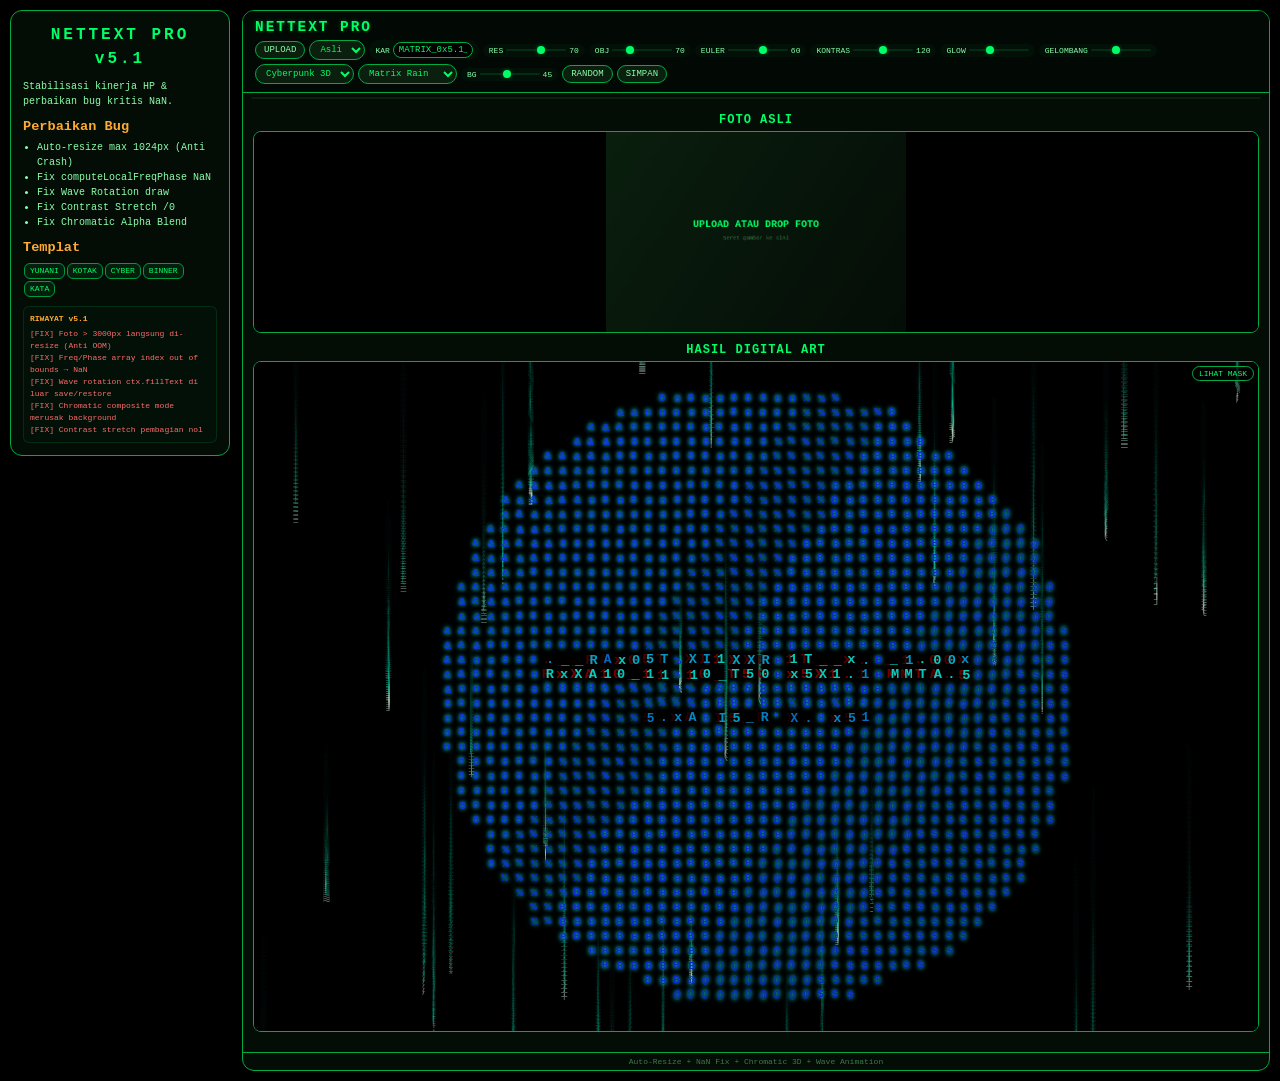
<file: index.html>
<!DOCTYPE html>
<html lang="id">
<head>
<meta charset="UTF-8">
<meta name="viewport" content="width=device-width, initial-scale=1.0, user-scalable=no">
<title>NETTEXT PRO - Digital Art Engine v5.1 (Stable)</title>
<style>
:root{--accent:#00ff66;--accent-dim:#00993d;--accent-bg:#040c06;--accent-panel:#0a1f0e;--accent-glow:rgba(0,255,102,0.35);--border:#00aa44;--text:#88ffaa;--text-dim:#3d7a4a;--warn:#ffaa33}
*{margin:0;padding:0;box-sizing:border-box;user-select:none}
body{background:#000;font-family:'Courier New',monospace;padding:10px;color:var(--text)}
.ml{display:flex;flex-wrap:wrap;gap:12px;max-width:1500px;margin:0 auto}
.sb{flex:0 0 220px;background:var(--accent-bg);border:1px solid var(--border);border-radius:12px;padding:12px;font-size:10px;height:fit-content;line-height:1.5;overflow-y:auto;max-height:95vh}
.sb h2{color:var(--accent);font-size:1rem;margin-bottom:8px;text-align:center;letter-spacing:3px}
.sb h3{color:var(--warn);margin:8px 0 3px;font-size:.85rem}
.sb ul{margin-left:14px;margin-bottom:6px}
.tag{display:inline-block;background:rgba(0,255,102,.08);border:1px solid var(--accent-dim);border-radius:6px;padding:1px 5px;font-size:8px;color:var(--accent);margin:1px}
.cl{margin-top:8px;padding:6px;background:rgba(0,255,102,.02);border:1px solid rgba(0,255,102,.12);border-radius:6px;font-size:8px;max-height:240px;overflow-y:auto}
.cl h4{color:var(--warn);margin-bottom:3px;font-size:8px}
.cl .fix{color:#ff6b6b}.cl .upd{color:#4ecdc4}.cl .new{color:#ffe66d}
.ct{flex:1;min-width:280px;background:var(--accent-bg);border-radius:12px;border:1px solid var(--border);overflow:hidden}
.hd{padding:8px 12px;background:#020804;border-bottom:1px solid var(--border);display:flex;flex-wrap:wrap;gap:5px;justify-content:space-between;align-items:center}
h1{color:var(--accent);font-size:.9rem;text-shadow:0 0 4px var(--accent-glow);letter-spacing:2px}
.ctrls{display:flex;flex-wrap:wrap;gap:4px;align-items:center}
button,.fl{background:var(--accent-panel);border:1px solid var(--border);color:var(--text);padding:3px 8px;border-radius:16px;cursor:pointer;font-size:9px;font-family:monospace;transition:background .2s,box-shadow .2s}
button:hover,.fl:hover,button:focus-visible,.fl:focus-visible{background:rgba(0,255,102,.12);box-shadow:0 0 8px var(--accent-glow);outline:none}
input[type="file"]{display:none}
select{background:var(--accent-panel);color:var(--accent);border:1px solid var(--border);border-radius:16px;padding:3px 6px;font-size:9px;font-family:monospace;cursor:pointer}
.sg{display:inline-flex;align-items:center;gap:3px;background:rgba(0,255,102,.03);padding:2px 6px;border-radius:14px;font-size:8px}
input[type="range"]{width:60px;height:2px;-webkit-appearance:none;appearance:none;background:rgba(0,255,102,.12);border-radius:1px;outline:none;cursor:pointer}
input[type="range"]::-webkit-slider-thumb{-webkit-appearance:none;width:8px;height:8px;background:var(--accent);border-radius:50%;box-shadow:0 0 4px var(--accent-glow)}
input[type="text"]{background:#000;color:var(--accent);border:1px solid var(--border);border-radius:10px;padding:2px 5px;font-family:monospace;font-size:9px;width:80px}
.ca{padding:10px}
.cb{text-align:center;margin-bottom:10px}
.cb h3{color:var(--accent);margin-bottom:4px;font-size:.75rem;letter-spacing:1px}
.cw{position:relative;width:100%;background:#000;border-radius:8px;border:1px solid var(--border);overflow:hidden}
canvas{display:block;width:100%;height:auto;background:#000}
#sourceCanvas{max-height:200px;object-fit:contain}
.info{padding:4px;text-align:center;color:var(--text-dim);font-size:8px;border-top:1px solid var(--border)}
.prog{background:var(--accent-panel);border-radius:8px;height:2px;margin:4px 8px;overflow:hidden}
.prog-bar{background:var(--accent);width:0%;height:100%;border-radius:8px;transition:width .3s}
.tc{position:fixed;top:12px;right:12px;z-index:1000;display:flex;flex-direction:column;gap:6px}
.toast{background:#0a1f0eee;border:1px solid var(--accent);border-radius:8px;padding:6px 12px;color:var(--accent);font-size:10px;font-family:monospace;box-shadow:0 0 10px var(--accent-glow);animation:tI .3s ease,tO .3s ease 2.5s forwards;max-width:280px}
.toast.err{border-color:#ff4444;color:#ff8888;box-shadow:0 0 10px rgba(255,0,0,.3)}
@keyframes tI{from{opacity:0;transform:translateX(30px)}to{opacity:1;transform:translateX(0)}}
@keyframes tO{from{opacity:1}to{opacity:0;transform:translateY(-8px)}}
.dov{position:fixed;top:0;left:0;width:100%;height:100%;background:rgba(0,16,6,.92);z-index:999;display:none;align-items:center;justify-content:center}
.dov.on{display:flex}
.dtxt{color:var(--accent);font-size:1.2rem;border:2px dashed var(--accent);border-radius:16px;padding:24px 40px;animation:dP 1s ease-in-out infinite}
@keyframes dP{0%,100%{box-shadow:0 0 16px var(--accent-glow)}50%{box-shadow:0 0 32px var(--accent-glow)}}
.mask-toggle{position:absolute;top:4px;right:4px;z-index:5;background:rgba(0,0,0,.7);border:1px solid var(--border);color:var(--accent);padding:2px 6px;border-radius:8px;font-size:8px;cursor:pointer;font-family:monospace}
@media(max-width:760px){.sb{flex-basis:100%;max-height:none}input[type="range"]{width:45px}}
</style>
</head>
<body>
<div class="dov" id="dropOverlay"><div class="dtxt">LEPASKAN FOTO DI SINI</div></div>
<div class="tc" id="toastContainer"></div>
<div class="ml">
<div class="sb">
<h2>NETTEXT PRO v5.1</h2>
<p>Stabilisasi kinerja HP & perbaikan bug kritis NaN.</p>
<h3>Perbaikan Bug</h3>
<ul>
<li>Auto-resize max 1024px (Anti Crash)</li>
<li>Fix computeLocalFreqPhase NaN</li>
<li>Fix Wave Rotation draw</li>
<li>Fix Contrast Stretch /0</li>
<li>Fix Chromatic Alpha Blend</li>
</ul>
<h3>Templat</h3>
<div><span class="tag">YUNANI</span><span class="tag">KOTAK</span><span class="tag">CYBER</span><span class="tag">BINNER</span><span class="tag">KATA</span></div>
<div class="cl">
<h4>RIWAYAT v5.1</h4>
<p class="fix">[FIX] Foto > 3000px langsung di-resize (Anti OOM)</p>
<p class="fix">[FIX] Freq/Phase array index out of bounds → NaN</p>
<p class="fix">[FIX] Wave rotation ctx.fillText di luar save/restore</p>
<p class="fix">[FIX] Chromatic composite mode merusak background</p>
<p class="fix">[FIX] Contrast stretch pembagian nol</p>
</div>
</div>
<div class="ct">
<div class="hd">
<h1>NETTEXT PRO</h1>
<div class="ctrls">
<label class="fl" tabindex="0" role="button" aria-label="Upload foto">UPLOAD<input type="file" id="uploadInput" accept="image/*"></label>
<select id="ratioSelect" aria-label="Rasio"><option value="auto">Asli</option><option value="1:1">1:1</option><option value="4:5">4:5</option><option value="9:16">9:16</option></select>
<div class="sg"><label>KAR</label><input type="text" id="customChars" value="MATRIX_0x5.1_"></div>
<div class="sg"><label>RES</label><input type="range" id="resSlider" min="40" max="90" step="5" value="70"><span id="resVal">70</span></div>
<div class="sg"><label>OBJ</label><input type="range" id="objSens" min="5" max="250" value="70"><span id="objVal">70</span></div>
<div class="sg"><label>EULER</label><input type="range" id="eulerMix" min="0" max="100" value="60"><span id="mixVal">60</span></div>
<div class="sg"><label>KONTRAS</label><input type="range" id="contrastSlider" min="60" max="180" value="120"><span id="contrastVal">120</span></div>
<div class="sg"><label>GLOW</label><input type="range" id="glowSlider" min="0" max="12" value="4"></div>
<div class="sg"><label>GELOMBANG</label><input type="range" id="waveSlider" min="0" max="100" value="40"></div>
<select id="themeSelect" aria-label="Tema"><option value="cyberpunk">Cyberpunk 3D</option><option value="original">Warna Asli</option><option value="green">Hijau</option><option value="cyan">Cyan</option><option value="amber">Amber</option><option value="neon">Neon</option></select>
<select id="bgModeSelect" aria-label="Background"><option value="rain">Matrix Rain</option><option value="noise">Perlin Noise</option><option value="none">Kosong</option></select>
<div class="sg"><label>BG</label><input type="range" id="bgIntensity" min="0" max="100" value="45"><span id="bgIntVal">45</span></div>
<button id="randomBtn">RANDOM</button>
<button id="downloadBtn">SIMPAN</button>
</div>
</div>
<div class="prog"><div class="prog-bar" id="progressBar"></div></div>
<div class="ca">
<div class="cb"><h3>FOTO ASLI</h3><div class="cw"><canvas id="sourceCanvas"></canvas></div></div>
<div class="cb"><h3>HASIL DIGITAL ART</h3><div class="cw" id="artCanvasWrapper" style="position:relative"><canvas id="artCanvas"></canvas><button class="mask-toggle" id="maskToggle">LIHAT MASK</button></div></div>
</div>
<div class="info">Auto-Resize + NaN Fix + Chromatic 3D + Wave Animation</div>
</div>
</div>

<script>
(function(){
    // ===== DOM =====
    const upload=document.getElementById('uploadInput'),
        srcCanvas=document.getElementById('sourceCanvas'),
        artCanvas=document.getElementById('artCanvas'),
        ctxSrc=srcCanvas.getContext('2d'),
        ctxArt=artCanvas.getContext('2d'),
        ratioSelect=document.getElementById('ratioSelect'),
        customCharsEl=document.getElementById('customChars'),
        resSlider=document.getElementById('resSlider'),resVal=document.getElementById('resVal'),
        objSens=document.getElementById('objSens'),objVal=document.getElementById('objVal'),
        eulerMix=document.getElementById('eulerMix'),mixVal=document.getElementById('mixVal'),
        contrastSlider=document.getElementById('contrastSlider'),contrastVal=document.getElementById('contrastVal'),
        glowSlider=document.getElementById('glowSlider'),
        waveSlider=document.getElementById('waveSlider'),
        themeSelect=document.getElementById('themeSelect'),
        bgModeSelect=document.getElementById('bgModeSelect'),
        bgIntensity=document.getElementById('bgIntensity'),bgIntVal=document.getElementById('bgIntVal'),
        randomBtn=document.getElementById('randomBtn'),downloadBtn=document.getElementById('downloadBtn'),
        progressBar=document.getElementById('progressBar'),
        dropOverlay=document.getElementById('dropOverlay'),
        toastContainer=document.getElementById('toastContainer'),
        maskToggle=document.getElementById('maskToggle');

    // ===== STATE =====
    let currentImage=null,originalImgWidth=0,originalImgHeight=0,
        artWidth=800,artHeight=800,
        alphabetSet="MATRIX_0x5.1_",
        bgCharSet=".:,;-~=+*!|/\\()[]{}",
        rampChars="$@B%8&WM#*oahkbdpqwmZO0QLCJUYXzcvunxrjft/\\|()1{}[]?-_+~<>i!lI;:,\"^'. ",
        grid=[],gridCols=0,gridRows=0,foregroundMask=[],
        processing=false,showMask=false,
        bgCanvas=document.createElement('canvas'),bgCtx=bgCanvas.getContext('2d'),
        dpr=Math.min(window.devicePixelRatio||2,3),
        frame=0,
        noiseTexture=null,noiseTime=0,lastBgMode='',
        rainColumns=[];

    const THEMES={
        original:{h:0,accent:'#ffddaa',glow:'rgba(255,220,170,0.3)',rainColor:[150,130,100],useOriginal:true},
        green:{h:140,accent:'#00ff66',glow:'rgba(0,255,102,0.35)',rainColor:[0,200,100],useOriginal:false},
        cyan:{h:185,accent:'#00e5ff',glow:'rgba(0,229,255,0.35)',rainColor:[0,180,200],useOriginal:false},
        amber:{h:38,accent:'#ffaa00',glow:'rgba(255,170,0,0.35)',rainColor:[200,150,0],useOriginal:false},
        neon:{h:310,accent:'#ff44ff',glow:'rgba(255,68,255,0.35)',rainColor:[200,0,200],useOriginal:false},
        cyberpunk:{h:280,accent:'#00ffff',glow:'rgba(0,255,255,0.4)',rainColor:[0,255,200],useOriginal:false}
    };

    function showToast(msg,err){const t=document.createElement('div');t.className='toast'+(err?' err':'');t.textContent=msg;toastContainer.appendChild(t);setTimeout(()=>{if(t.parentNode)t.remove()},3000)}

    // ===== NOISE & RAIN =====
    function hashN(x,y){let n=(x*374761393+y*668265263)|0;n=((n^(n>>13))*1274126177)|0;n=n^(n>>16);return(n&0x7fffffff)/0x7fffffff}
    function smoothstep(t){return t*t*(3-2*t)}
    function valueNoise(x,y){const ix=Math.floor(x),iy=Math.floor(y),fx=smoothstep(x-ix),fy=smoothstep(y-iy);return(hashN(ix,iy)*(1-fx)+hashN(ix+1,iy)*fx)*(1-fy)+(hashN(ix,iy+1)*(1-fx)+hashN(ix+1,iy+1)*fx)*fy}
    function fbm(x,y){return valueNoise(x,y)+valueNoise(x*2,y*2)*.5+valueNoise(x*4,y*4)*.25}
    function generateNoiseTexture(){const s=512,c=document.createElement('canvas');c.width=s;c.height=s;const ctx=c.getContext('2d'),img=ctx.createImageData(s,s),d=img.data;for(let y=0;y<s;y++)for(let x=0;x<s;x++){const v=fbm(x*.02,y*.02),i=(y*s+x)*4;d[i]=Math.floor(v*20);d[i+1]=Math.floor(v*70);d[i+2]=Math.floor(v*30);d[i+3]=255}ctx.putImageData(img,0,0);return c}
    function initRainColumns(){const sp=Math.max(12,16*dpr),n=Math.ceil(artWidth/sp);rainColumns=[];for(let i=0;i<n;i++){const tl=5+Math.floor(Math.random()*14),ch=[];for(let j=0;j<tl;j++)ch.push(bgCharSet[Math.floor(Math.random()*bgCharSet.length)]);rainColumns.push({x:i*sp+Math.random()*sp*.5,y:Math.random()*artHeight*2-artHeight,speed:(2+Math.random()*5)*dpr,size:Math.max(9,(10+Math.random()*4)*dpr),chars:ch,trailLen:tl,tick:0})}}
    function renderRainFrame(intensity){const theme=THEMES[themeSelect.value]||THEMES.cyberpunk,rc=theme.rainColor;bgCtx.fillStyle=`rgba(0,0,0,${.04+.12*(1-intensity)})`;bgCtx.fillRect(0,0,artWidth,artHeight);const sf=.4+intensity*.8;for(const col of rainColumns){col.y+=col.speed*sf;col.tick++;if(col.tick%4===0)col.chars[Math.floor(Math.random()*col.chars.length)]=bgCharSet[Math.floor(Math.random()*bgCharSet.length)];bgCtx.font=`${col.size}px "Courier New",monospace`;bgCtx.textBaseline='top';for(let j=0;j<col.trailLen;j++){const cy=col.y-j*col.size;if(cy<-col.size||cy>artHeight+col.size)continue;if(j===0)bgCtx.fillStyle=`rgba(220,255,230,${.9*intensity})`;else if(j<3)bgCtx.fillStyle=`rgba(${rc[0]},${Math.min(255,rc[1]+60)},${rc[2]},${.6*intensity})`;else bgCtx.fillStyle=`rgba(${rc[0]},${rc[1]},${rc[2]},${Math.max(.04,(1-j/col.trailLen)*.4*intensity)})`;bgCtx.fillText(col.chars[j%col.chars.length],col.x,cy)}if(col.y-col.trailLen*col.size>artHeight){col.y=-Math.random()*artHeight*.5;col.speed=(2+Math.random()*5)*dpr}}}

    // ===== EDGE DETECTION =====
    function computeEdgeMap(imgData,w,h){const data=imgData.data,edge=new Float32Array(w*h);const g=(x,y)=>{if(x<0||x>=w||y<0||y>=h)return 0;const i=(y*w+x)*4;return(data[i]+data[i+1]+data[i+2])/3};for(let y=1;y<h-1;y++)for(let x=1;x<w-1;x++){const gx=-g(x-1,y-1)+g(x+1,y-1)-2*g(x-1,y)+2*g(x+1,y)-g(x-1,y+1)+g(x+1,y+1),gy=-g(x-1,y-1)-2*g(x,y-1)-g(x+1,y-1)+g(x-1,y+1)+2*g(x,y+1)+g(x+1,y+1);edge[y*w+x]=Math.min(1,Math.hypot(gx,gy)/255)}return edge}

    // ===== MORPHOLOGY =====
    function dilateMask(mask,rows,cols){const nm=mask.map(r=>[...r]);for(let r=1;r<rows-1;r++)for(let c=1;c<cols-1;c++){if(mask[r][c])continue;let n=false;for(let dr=-1;dr<=1&&!n;dr++)for(let dc=-1;dc<=1&&!n;dc++)if(mask[r+dr][c+dc])n=true;if(n)nm[r][c]=true}return nm}
    function erodeMask(mask,rows,cols){const nm=mask.map(r=>[...r]);for(let r=1;r<rows-1;r++)for(let c=1;c<cols-1;c++){if(!mask[r][c])continue;let all=true;for(let dr=-1;dr<=1&&all;dr++)for(let dc=-1;dc<=1&&all;dc++)if(!mask[r+dr][c+dc])all=false;if(!all)nm[r][c]=false}return nm}

    // ===== FOREGROUND MASK =====
    function computeForegroundMask(edgeMap,imgData,w,h,cols,rows,sens){
        const threshold=sens/100,data=imgData.data;
        let bgR=0,bgG=0,bgB=0,bgCnt=0;
        const sampleCorner=(startX, startY, endX, endY) => {for(let y=startY;y<endY;y++) for(let x=startX;x<endX;x++){const i=(y*w+x)*4; bgR+=data[i]; bgG+=data[i+1]; bgB+=data[i+2]; bgCnt++}};
        const s=Math.ceil(Math.min(w,h)*0.05);sampleCorner(0,0,s,s);sampleCorner(w-s,0,w,s);sampleCorner(0,h-s,s,h);sampleCorner(w-s,h-s,w,h);
        if(bgCnt>0){bgR/=bgCnt;bgG/=bgCnt;bgB/=bgCnt;}
        const salientMap=new Float32Array(w*h);
        for(let i=0;i<w*h;i++){const r=data[i*4],g=data[i*4+1],b=data[i*4+2];salientMap[i]=Math.sqrt((r-bgR)**2+(g-bgG)**2+(b-bgB)**2)/441.67}
        const cx=w/2,cy=h/2,maxDist=Math.hypot(cx,cy),cellW=w/cols,cellH=h/rows;
        let mask=Array(rows).fill().map(()=>Array(cols).fill(false));
        for(let r=0;r<rows;r++)for(let c=0;c<cols;c++){const sx=Math.floor(c*cellW),sy=Math.floor(r*cellH),ex=Math.min(Math.floor((c+1)*cellW),w),ey=Math.min(Math.floor((r+1)*cellH),h);let eS=0,sS=0,cnt2=0;for(let y=sy;y<ey;y++)for(let x=sx;x<ex;x++){eS+=edgeMap[y*w+x];sS+=salientMap[y*w+x];cnt2++}const avgE=cnt2?eS/cnt2:0,avgS=cnt2?sS/cnt2:0,distN=1-Math.hypot((c+.5)*cellW-cx,(r+.5)*cellH-cy)/maxDist;mask[r][c]=((avgE*.5+avgS*.3+distN*.2)>(threshold*.15))}
        for(let i=0;i<2;i++)mask=dilateMask(mask,rows,cols);mask=erodeMask(mask,rows,cols);
        for(let r=1;r<rows-1;r++)for(let c=1;c<cols-1;c++){if(mask[r][c])continue;let hasFg=false;for(let dr=-1;dr<=1&&!hasFg;dr++)for(let dc=-1;dc<=1&&!hasFg;dc++)if(mask[r+dr]&&mask[r+dr][c+dc])hasFg=true;if(!hasFg)continue;const sx=Math.floor(c*cellW),sy=Math.floor(r*cellH),ex=Math.min(Math.floor((c+1)*cellW),w),ey=Math.min(Math.floor((r+1)*cellH),h);let eS=0,cnt3=0;for(let y=sy;y<ey;y++)for(let x=sx;x<ex;x++){eS+=edgeMap[y*w+x];cnt3++}if(cnt3&&eS/cnt3>0.12)mask[r][c]=true}
        return mask;
    }

    // ===== FIX: computeLocalFreqPhase NaN prevention =====
    function computeLocalFreqPhase(imgData,w,h,cols,rows){
        const cellW=w/cols,cellH=h/rows,fg=Array(rows).fill().map(()=>Array(cols).fill(0)),pg=Array(rows).fill().map(()=>Array(cols).fill(0)),data=imgData.data;
        for(let r=0;r<rows;r++)for(let c=0;c<cols;c++){
            const sx=Math.floor(c*cellW),sy=Math.floor(r*cellH),ex=Math.min(Math.floor((c+1)*cellW),w),ey=Math.min(Math.floor((r+1)*cellH),h);
            const vals=[];for(let y=sy;y<ey;y++)for(let x=sx;x<ex;x++){const i=(y*w+x)*4;vals.push((data[i]+data[i+1]+data[i+2])/(3*255))}
            if(vals.length<2){fg[r][c]=.5;pg[r][c]=0;continue}
            const mean=vals.reduce((a,b)=>a+b,0)/vals.length;const variance=vals.reduce((a,b)=>a+(b-mean)**2,0)/vals.length;fg[r][c]=Math.min(.95,variance*1.5);
            let dx=0,dy=0;
            for(let y=Math.max(1,sy);y<Math.min(ey,h-1);y++)for(let x=Math.max(1,sx);x<Math.min(ex,w-1);x++){
                const i=(y*w+x)*4,gv=(data[i]+data[i+1]+data[i+2])/3;
                // Batasi indeks agar tidak keluar batas -> mencegah NaN
                const iR=(y*w+x+1)*4,iD=((y+1)*w+x)*4;
                if(iR>=0&&iR<data.length-3&&iD>=0&&iD<data.length-3){
                    const gR=(data[iR]+data[iR+1]+data[iR+2])/3;
                    const gD=(data[iD]+data[iD+1]+data[iD+2])/3;
                    dx+=(gR-gv);dy+=(gD-gv);
                }
            }
            pg[r][c]=Math.atan2(dy,dx);
        }
        return{freqGrid:fg,phaseGrid:pg};
    }

    // ===== GENERATE GRID =====
    function generateGrid(img){
        if(!img)return false;
        const srcW=srcCanvas.width,srcH=srcCanvas.height;if(srcW<1||srcH<1)return false;
        ctxSrc.drawImage(img,0,0,srcW,srcH);let imgData;try{imgData=ctxSrc.getImageData(0,0,srcW,srcH)}catch(e){showToast('Gagal baca gambar',true);return false}
        const gridSize=parseInt(resSlider.value),aspect=srcW/srcH;
        let cols=Math.min(gridSize,90),rows=Math.floor(cols/aspect);rows=Math.max(8,Math.min(120,rows));gridCols=cols;gridRows=rows;
        progressBar.style.width='15%';const edgeMap=computeEdgeMap(imgData,srcW,srcH);
        progressBar.style.width='35%';foregroundMask=computeForegroundMask(edgeMap,imgData,srcW,srcH,cols,rows,parseInt(objSens.value));
        progressBar.style.width='55%';const{freqGrid,phaseGrid}=computeLocalFreqPhase(imgData,srcW,srcH,cols,rows);
        progressBar.style.width='75%';const cellW=srcW/cols,cellH=srcH/rows,mainChars=alphabetSet.split(''),bgChars=bgCharSet.split('');
        if(!mainChars.length)mainChars.push('A');if(!bgChars.length)bgChars.push('.');
        const newGrid=[];

        for(let r=0;r<rows;r++){newGrid[r]=[];
            for(let c=0;c<cols;c++){
                const sx=Math.floor(c*cellW),sy=Math.floor(r*cellH),ex=Math.min(Math.floor((c+1)*cellW),srcW),ey=Math.min(Math.floor((r+1)*cellH),srcH);
                let rS=0,gS=0,bS=0,cnt=0;
                for(let y=sy;y<ey;y++)for(let x=sx;x<ex;x++){const i=(y*srcW+x)*4;rS+=imgData.data[i];gS+=imgData.data[i+1];bS+=imgData.data[i+2];cnt++}
                const avgR=cnt?rS/cnt:0,avgG=cnt?gS/cnt:0,avgB=cnt?bS/cnt:0,brightness=cnt?(rS+gS+bS)/(3*255*cnt):0,isFg=foregroundMask[r][c];
                let edgeStr=0;for(let y=sy;y<ey;y++)for(let x=sx;x<ex;x++)edgeStr+=edgeMap[y*srcW+x];edgeStr=cnt?edgeStr/cnt:0;
                newGrid[r][c]={brightness,isForeground:isFg,origR:avgR,origG:avgG,origB:avgB,bledR:avgR,bledG:avgG,bledB:avgB,freq:freqGrid[r][c],phase:phaseGrid[r][c],edgeStr,gradAngle:phaseGrid[r][c],x:c*(artWidth/cols),y:r*(artHeight/rows),w:artWidth/cols,h:artHeight/rows,waveOffset:Math.random()*Math.PI*2};
            }
        }
        grid=newGrid;

        // Contrast Stretching (Fix pembagian nol)
        let minB=1,maxB=0;
        for(let r=0;r<gridRows;r++)for(let c=0;c<gridCols;c++){if(grid[r][c].isForeground){if(grid[r][c].brightness<minB)minB=grid[r][c].brightness;if(grid[r][c].brightness>maxB)maxB=grid[r][c].brightness}}
        // FIX: Cek maxB > minB agar tidak menghasilkan NaN/Infinity
        if(maxB>minB){for(let r=0;r<gridRows;r++)for(let c=0;c<gridCols;c++){if(grid[r][c].isForeground)grid[r][c].brightness=(grid[r][c].brightness-minB)/(maxB-minB)}}

        // Dual Render
        for(let r=0;r<gridRows;r++)for(let c=0;c<gridCols;c++){
            const cell=grid[r][c];if(!cell.isForeground)continue;
            const isEdge=cell.edgeStr>0.2;const charSet=isEdge?mainChars:rampChars.split('');
            let ci=Math.floor(cell.brightness*(charSet.length-1));ci=Math.max(0,Math.min(charSet.length-1,ci));
            cell.char=charSet[ci];cell.isEdgeCell=isEdge;
        }

        applyColorBleed();progressBar.style.width='100%';setTimeout(()=>{progressBar.style.width='0%'},600);return true;
    }

    // ===== COLOR CONVERSION =====
    function hslToRgb(h,s,l){if(s===0)return{r:Math.round(l*255),g:Math.round(l*255),b:Math.round(l*255)};const h2r=(p,q,t)=>{if(t<0)t+=1;if(t>1)t-=1;if(t<1/6)return p+(q-p)*6*t;if(t<1/2)return q;if(t<2/3)return p+(q-p)*(2/3-t)*6;return p};const q=l<.5?l*(1+s):l+s-l*s,p=2*l-q;return{r:Math.round(h2r(p,q,h+1/3)*255),g:Math.round(h2r(p,q,h)*255),b:Math.round(h2r(p,q,h-1/3)*255)}}
    function rgbToHsl(r,g,b){r/=255;g/=255;b/=255;const mx=Math.max(r,g,b),mn=Math.min(r,g,b);let h=0,s=0,l=(mx+mn)/2;if(mx!==mn){const d=mx-mn;s=l>.5?d/(2-mx-mn):d/(mx+mn);if(mx===r)h=(g-b)/d+(g<b?6:0);else if(mx===g)h=(b-r)/d+2;else h=(r-g)/d+4;h/=6}return{h:h*360,s:s*100,l:l*100}}

    function getEulerColor(cell){
        if(!cell.isForeground)return{r:0,g:0,b:0};
        const mix=parseInt(eulerMix.value)/100,contrast=parseInt(contrastSlider.value)/100,theme=THEMES[themeSelect.value]||THEMES.cyberpunk;
        const origHsl=rgbToHsl(cell.bledR,cell.bledG,cell.bledB);
        const rawEuler=(cell.phase/(2*Math.PI)+cell.freq*.5);const eulerHue=(((rawEuler%1)+1)%1)*360;
        let hue=origHsl.h*.7+eulerHue*.3;
        let saturation=Math.min(100,origHsl.s*1.3+15*cell.brightness);
        let lightness=38+42*Math.pow(cell.brightness,.75)*contrast;lightness=Math.min(80,Math.max(10,lightness));
        if(theme.useOriginal){saturation=Math.min(100,origHsl.s*1.4+10);if(mix<1)hue=hue*(1-(1-mix)*.3)+eulerHue*(1-mix)*.3}
        else if(theme===THEMES.cyberpunk){hue=cell.brightness<0.5?300-cell.brightness*80:180+(1-cell.brightness)*40;saturation=85+15*cell.brightness;hue=hue*mix+origHsl.h*(1-mix)}
        else{hue=hue*mix+theme.h*(1-mix);saturation=saturation*mix+70*(1-mix)}
        hue=((hue%360)+360)%360;
        return hslToRgb(hue/360,Math.min(100,saturation)/100,lightness/100);
    }

    function applyColorBleed(){if(!grid.length)return;const bleed=.15;for(let r=0;r<gridRows;r++)for(let c=0;c<gridCols;c++){grid[r][c].bledR=grid[r][c].origR;grid[r][c].bledG=grid[r][c].origG;grid[r][c].bledB=grid[r][c].origB}for(let r=0;r<gridRows;r++)for(let c=0;c<gridCols;c++){const cell=grid[r][c];if(!cell.isForeground)continue;let rB=0,gB=0,bB=0,n=0;for(let dr=-1;dr<=1;dr++)for(let dc=-1;dc<=1;dc++){if(dr===0&&dc===0)continue;const nr=r+dr,nc=c+dc;if(nr>=0&&nr<gridRows&&nc>=0&&nc<gridCols&&grid[nr][nc].isForeground){rB+=grid[nr][nc].origR;gB+=grid[nr][nc].origG;bB+=grid[nr][nc].origB;n++}}if(n>0){rB/=n;gB/=n;bB/=n;cell.bledR=cell.origR*(1-bleed)+rB*bleed;cell.bledG=cell.origG*(1-bleed)+gB*bleed;cell.bledB=cell.origB*(1-bleed)+bB*bleed}}}

    function renderBackgroundDynamic(){if(!grid.length)return;const mode=bgModeSelect.value,intensity=parseInt(bgIntensity.value)/100;if(mode!==lastBgMode){bgCtx.clearRect(0,0,artWidth,artHeight);lastBgMode=mode;if(mode==='rain')initRainColumns();noiseTexture=null}if(mode==='noise'){if(!noiseTexture)noiseTexture=generateNoiseTexture();noiseTime+=.4;bgCtx.fillStyle='#000';bgCtx.fillRect(0,0,artWidth,artHeight);bgCtx.globalAlpha=.25+.55*intensity;const ox=(noiseTime*.7)%512,oy=(noiseTime*.4)%512;for(let y=-512;y<artHeight+512;y+=512)for(let x=-512;x<artWidth+512;x+=512){bgCtx.drawImage(noiseTexture,x+ox,y+oy);bgCtx.drawImage(noiseTexture,x+ox-512,y+oy);bgCtx.drawImage(noiseTexture,x+ox,y+oy-512);bgCtx.drawImage(noiseTexture,x+ox-512,y+oy-512)}bgCtx.globalAlpha=1}else if(mode==='rain'){renderRainFrame(intensity)}else{bgCtx.fillStyle='#000';bgCtx.fillRect(0,0,artWidth,artHeight)}}
    function computeWaveOffset(r,c,t){const amp=parseInt(waveSlider.value)/100;if(amp<0.01)return{dx:0,dy:0};const cx=gridCols/2,cy=gridRows/2,dist=Math.hypot(c-cx,r-cy),wave1=Math.sin(dist*.4-t*.06+grid[r][c].waveOffset)*amp,wave2=Math.sin(c*.3+t*.04)*amp*.5;const cellW=artWidth/gridCols,cellH=artHeight/gridRows;return{dx:(wave1+wave2)*cellW*.12,dy:wave1*cellH*.08}}

    // ===== DRAW FOREGROUND — FIX: Wave Rotation & Chromatic Blend =====
    function drawForeground(ctx){
        if(!grid.length)return;
        const glow=parseInt(glowSlider.value),theme=THEMES[themeSelect.value]||THEMES.cyberpunk,waveAmp=parseInt(waveSlider.value)/100;
        const isChroma=(theme===THEMES.cyberpunk);

        for(let r=0;r<gridRows;r++)for(let c=0;c<gridCols;c++){
            const cell=grid[r][c];if(!cell.isForeground)continue;
            const baseFS=Math.max(8*dpr,Math.min(cell.w*.82,26*dpr));
            const detailBoost=1+cell.edgeStr*.35;
            const fontSize=Math.min(baseFS*detailBoost,cell.w*.95,cell.h*.95);
            const wave=computeWaveOffset(r,c,frame);
            ctx.font=`bold ${fontSize}px "Courier New",monospace`;ctx.textBaseline='top';
            const col=getEulerColor(cell);
            const tw=ctx.measureText(cell.char).width;
            let xPos=cell.x+(cell.w-tw)/2+wave.dx;
            let yPos=cell.y+(cell.h-fontSize)/2+wave.dy;

            // FIX: Chromatic Aberration (Lebih aman untuk background)
            if(isChroma && cell.isEdgeCell) {
                const shift = 2 * dpr;
                ctx.globalAlpha = 0.8; // Turunkan alpha agar tidak terlalu silau
                
                ctx.fillStyle = `rgb(${col.r}, 0, 0)`;
                ctx.fillText(cell.char, xPos - shift, yPos);
                
                ctx.fillStyle = `rgb(0, ${Math.min(255, col.g + 50)}, ${col.b})`;
                ctx.fillText(cell.char, xPos + shift, yPos);
                
                ctx.globalAlpha = 1.0; // Reset alpha
            } else {
                ctx.fillStyle=`rgb(${col.r},${col.g},${col.b})`;
                if(cell.edgeStr>.3&&glow>0){ctx.shadowBlur=glow+cell.edgeStr*5;ctx.shadowColor=theme.accent}
                else{ctx.shadowBlur=glow;ctx.shadowColor=theme.accent}
                
                // FIX: Wave Rotation draw harus di dalam save/restore
                if(waveAmp>0.1&&cell.edgeStr>.1){
                    ctx.save();
                    ctx.translate(xPos+tw/2,yPos+fontSize/2);
                    ctx.rotate(cell.gradAngle*.12);
                    ctx.fillText(cell.char,-tw/2,-fontSize/2);
                    ctx.restore();
                } else {
                    ctx.fillText(cell.char,xPos,yPos);
                }
                ctx.shadowBlur=0;
            }
        }
    }

    function drawMaskOverlay(ctx){if(!grid.length||!showMask)return;ctx.fillStyle='rgba(255,0,0,0.25)';for(let r=0;r<gridRows;r++)for(let c=0;c<gridCols;c++){if(grid[r][c].isForeground){ctx.fillRect(grid[r][c].x,grid[r][c].y,grid[r][c].w,grid[r][c].h)}}ctx.fillStyle='rgba(255,255,255,0.8)';ctx.font=`bold ${14*dpr}px monospace`;ctx.textBaseline='top';const fgCount=grid.flat().filter(c=>c.isForeground).length;const total=grid.flat().length;ctx.fillText(`MASK: ${fgCount}/${total} cells (${(fgCount/total*100).toFixed(1)}%)`,10*dpr,10*dpr)}

    function renderFull(){if(!grid.length)return;renderBackgroundDynamic();ctxArt.clearRect(0,0,artWidth,artHeight);ctxArt.drawImage(bgCanvas,0,0,artWidth,artHeight);drawForeground(ctxArt);drawMaskOverlay(ctxArt)}
    function updateMovingForeground(){if(!grid.length)return;if(frame%3===0){for(let r=0;r<gridRows;r++)for(let c=0;c<gridCols;c++){if(!grid[r][c].isForeground||!grid[r][c].isEdgeCell)continue;const prob=grid[r][c].edgeStr>.2?.18:.06;if(alphabetSet.length>0&&Math.random()<prob)grid[r][c].char=alphabetSet[Math.floor(Math.random()*alphabetSet.length)]}}frame++}
    function refreshMatrix(){if(!currentImage||processing)return;processing=true;setTimeout(()=>{try{if(generateGrid(currentImage)){if(bgModeSelect.value==='rain')initRainColumns();renderFull();const fgCount=grid.flat().filter(c=>c.isForeground).length;const total=grid.flat().length;showToast(`Grid: ${gridCols}x${gridRows}, FG: ${fgCount} (${(fgCount/total*100).toFixed(0)}%)`)}}catch(e){console.error('Grid error:',e);showToast('Gagal proses: '+e.message,true)}processing=false},20)}
    function updateCanvasSize(){if(!currentImage)return;const ratio=ratioSelect.value,container=document.getElementById('artCanvasWrapper');let mw=container.clientWidth;if(mw<100)mw=500;let bw=mw,bh=mw;if(ratio==='1:1')bh=bw;else if(ratio==='4:5')bh=bw*1.25;else if(ratio==='9:16')bh=bw*16/9;else{const ir=originalImgWidth/originalImgHeight;if(ir>1)bh=bw/ir;else bw=bh*ir}artWidth=Math.floor(bw*dpr);artHeight=Math.floor(bh*dpr);artCanvas.width=artWidth;artCanvas.height=artHeight;bgCanvas.width=artWidth;bgCanvas.height=artHeight;artCanvas.style.width=bw+'px';artCanvas.style.height=bh+'px';const ms=400,msh=240,rs=Math.min(ms/originalImgWidth,msh/originalImgHeight,1);srcCanvas.width=Math.max(1,Math.floor(originalImgWidth*rs));srcCanvas.height=Math.max(1,Math.floor(originalImgHeight*rs));ctxSrc.drawImage(currentImage,0,0,srcCanvas.width,srcCanvas.height);noiseTexture=null;lastBgMode='';if(bgModeSelect.value==='rain')initRainColumns();refreshMatrix()}
    
    // ===== FIX: AUTO-RESIZE IMAGE (Anti Crash RAM HP) =====
    function loadImage(file){
        if(!file||!file.type.startsWith('image/')){showToast('File bukan gambar',true);return}
        const reader=new FileReader();
        reader.onload=e=>{
            const img=new Image();
            img.onload=()=>{
                // Cek batas dimensi maksimal (1024px untuk stabil di HP)
                const MAX_DIM = 1024;
                let w = img.width, h = img.height;
                
                if (w > MAX_DIM || h > MAX_DIM) {
                    const scale = Math.min(MAX_DIM / w, MAX_DIM / h);
                    w = Math.floor(w * scale);
                    h = Math.floor(h * scale);
                    
                    // Resize di canvas sementara
                    const tempCanvas = document.createElement('canvas');
                    tempCanvas.width = w; tempCanvas.height = h;
                    tempCanvas.getContext('2d').drawImage(img, 0, 0, w, h);
                    
                    // Konversi kembali ke Image object
                    const resizedImg = new Image();
                    resizedImg.onload = () => {
                        currentImage=resizedImg;originalImgWidth=w;originalImgHeight=h;
                        updateCanvasSize();
                        showToast(`Resize: ${img.width}x${img.height} → ${w}x${h}`);
                    };
                    resizedImg.src = tempCanvas.toDataURL('image/jpeg', 0.9);
                } else {
                    currentImage=img;originalImgWidth=img.width;originalImgHeight=img.height;
                    updateCanvasSize();
                    showToast('Dimuat: '+img.width+'x'+img.height);
                }
            };
            img.onerror=()=>showToast('Gagal muat gambar',true);img.src=e.target.result
        };
        reader.onerror=()=>showToast('Gagal baca file',true);reader.readAsDataURL(file)
    }

    function animate(){if(grid.length&&!processing){updateMovingForeground();renderFull()}requestAnimationFrame(animate)}

    // ===== EVENTS =====
    upload.addEventListener('change',e=>{if(e.target.files[0])loadImage(e.target.files[0])});
    ratioSelect.addEventListener('change',()=>{if(currentImage)updateCanvasSize()});
    customCharsEl.addEventListener('input',()=>{let raw=customCharsEl.value.trim();if(!raw)raw='MATRIX_0x5.1_';alphabetSet=[...new Set(raw.split(''))].join('');refreshMatrix()});
    resSlider.addEventListener('input',()=>{resVal.textContent=resSlider.value;refreshMatrix()});
    objSens.addEventListener('input',()=>{objVal.textContent=objSens.value;refreshMatrix()});
    eulerMix.addEventListener('input',()=>{mixVal.textContent=eulerMix.value});
    contrastSlider.addEventListener('input',()=>{contrastVal.textContent=contrastSlider.value});
    glowSlider.addEventListener('input',()=>{});
    waveSlider.addEventListener('input',()=>{});
    themeSelect.addEventListener('change',()=>{noiseTexture=null;lastBgMode='';if(bgModeSelect.value==='rain')initRainColumns();showToast('Tema: '+themeSelect.options[themeSelect.selectedIndex].text)});
    bgModeSelect.addEventListener('change',()=>{showToast('BG: '+bgModeSelect.options[bgModeSelect.selectedIndex].text)});
    bgIntensity.addEventListener('input',()=>{bgIntVal.textContent=bgIntensity.value});
    randomBtn.addEventListener('click',()=>{const sets=['\u03B1\u03B2\u03B3\u03B4\u03B5\u03B6\u03B7\u03B8\u03B9\u03BA\u03BB\u03BC\u03BD\u03BE\u03C0\u03C1\u03C3\u03C4\u03C5\u03C6\u03C7\u03C8\u03C9','01\u250C\u2500\u2510\u2514\u2518\u2502\u251C\u2524\u2534\u252C\u253C\u256C\u2551\u2550','\uFF21\uFF22\uFF23\uFF24\uFF25\uFF26\uFF27\uFF28\uFF29\uFF2A\uFF2B\uFF2C\uFF2D\uFF2E\uFF2F','01<>{}[]|/\\+=*&^%$#@!~','AKUDIAMEKA KITACINTA HATIDUNIA LANGITBUM IAIRAPI TANAHWAK TUCAHAYA BINTANGMIM PIHARAPSU KADUKAHID UPATISURA DERA'];const rand=sets[Math.floor(Math.random()*sets.length)];customCharsEl.value=rand;alphabetSet=[...new Set(rand.split(''))].join('');refreshMatrix();showToast('Karakter diacak')});
    downloadBtn.addEventListener('click',()=>{try{if(!grid.length){showToast('Tidak ada hasil',true);return}const oldShow=showMask;showMask=false;renderFull();showMask=oldShow;const a=document.createElement('a');a.download='nettext_art_'+Date.now()+'.png';a.href=artCanvas.toDataURL('image/png',1);a.click();showToast('Disimpan')}catch(e){showToast('Gagal simpan: '+e.message,true)}});
    maskToggle.addEventListener('click',()=>{showMask=!showMask;maskToggle.textContent=showMask?'SEMBUNYI MASK':'LIHAT MASK';maskToggle.style.background=showMask?'rgba(255,0,0,0.3)':'rgba(0,0,0,.7)'});
    let dragC=0;document.addEventListener('dragenter',e=>{e.preventDefault();dragC++;dropOverlay.classList.add('on')});document.addEventListener('dragleave',e=>{e.preventDefault();dragC--;if(dragC<=0){dragC=0;dropOverlay.classList.remove('on')}});document.addEventListener('dragover',e=>e.preventDefault());document.addEventListener('drop',e=>{e.preventDefault();dragC=0;dropOverlay.classList.remove('on');if(e.dataTransfer.files[0])loadImage(e.dataTransfer.files[0])});
    let rTimer=null;new ResizeObserver(()=>{clearTimeout(rTimer);rTimer=setTimeout(()=>{if(currentImage)updateCanvasSize()},250)}).observe(document.getElementById('artCanvasWrapper'));

    (function(){const c=document.createElement('canvas');c.width=600;c.height=400;const x=c.getContext('2d');const g=x.createLinearGradient(0,0,600,400);g.addColorStop(0,'#0a1f0e');g.addColorStop(1,'#050d07');x.fillStyle=g;x.fillRect(0,0,600,400);x.fillStyle='#00ff66';x.font='bold 20px "Courier New",monospace';x.textAlign='center';x.textBaseline='middle';x.fillText('UPLOAD ATAU DROP FOTO',300,185);x.fillStyle='#3d7a4a';x.font='11px "Courier New",monospace';x.fillText('Seret gambar ke sini',300,212);c.toBlob(blob=>{if(!blob)return;const url=URL.createObjectURL(blob);const img=new Image();img.onload=()=>{currentImage=img;originalImgWidth=img.width;originalImgHeight=img.height;updateCanvasSize();URL.revokeObjectURL(url)};img.src=url})})();
    animate();
})();
</script>
</body>
</html>
</file>
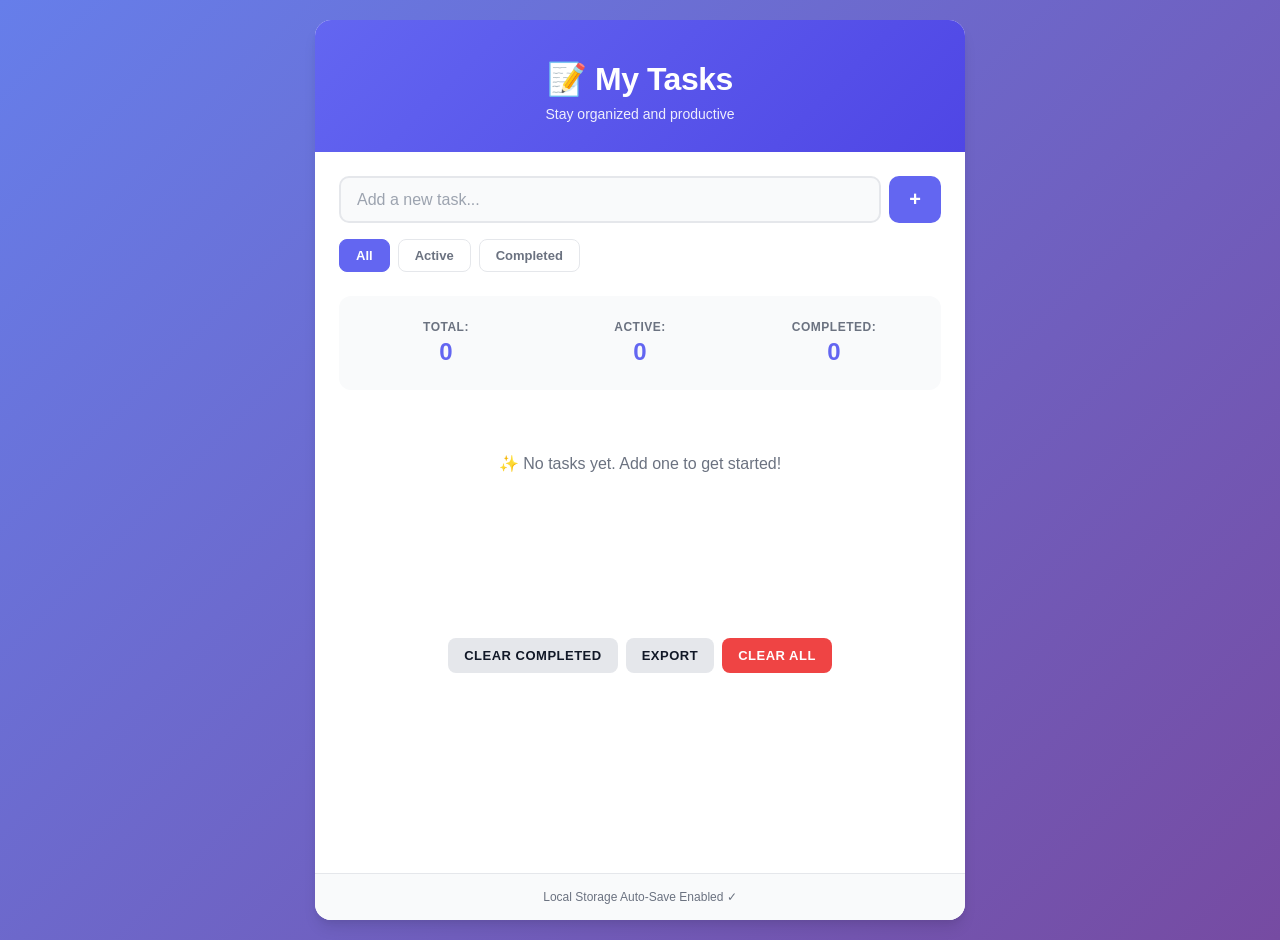
<file: todo-app/index.html>
<!DOCTYPE html>
<html lang="en">
<head>
    <meta charset="UTF-8">
    <meta name="viewport" content="width=device-width, initial-scale=1.0">
    <title>Modern To-Do List - Local Storage</title>
    <link rel="stylesheet" href="styles.css">
</head>
<body>
    <div class="container">
        <header>
            <h1>📝 My Tasks</h1>
            <p class="subtitle">Stay organized and productive</p>
        </header>

        <main>
            <!-- Input Section -->
            <div class="input-section">
                <div class="input-wrapper">
                    <input 
                        type="text" 
                        id="todoInput" 
                        class="todo-input" 
                        placeholder="Add a new task..."
                        autocomplete="off"
                    >
                    <button id="addBtn" class="btn-add" title="Add task">+</button>
                </div>
                <div class="filter-controls">
                    <button class="filter-btn active" data-filter="all">All</button>
                    <button class="filter-btn" data-filter="active">Active</button>
                    <button class="filter-btn" data-filter="completed">Completed</button>
                </div>
            </div>

            <!-- Stats Section -->
            <div class="stats-section">
                <div class="stat">
                    <span class="stat-label">Total:</span>
                    <span class="stat-value" id="totalCount">0</span>
                </div>
                <div class="stat">
                    <span class="stat-label">Active:</span>
                    <span class="stat-value" id="activeCount">0</span>
                </div>
                <div class="stat">
                    <span class="stat-label">Completed:</span>
                    <span class="stat-value" id="completedCount">0</span>
                </div>
            </div>

            <!-- Todo List Section -->
            <div class="todo-list-wrapper">
                <ul id="todoList" class="todo-list"></ul>
                <div id="emptyState" class="empty-state">
                    <p>✨ No tasks yet. Add one to get started!</p>
                </div>
            </div>

            <!-- Action Buttons -->
            <div class="action-buttons">
                <button id="clearCompletedBtn" class="btn-secondary">Clear Completed</button>
                <button id="exportBtn" class="btn-secondary">Export</button>
                <button id="clearAllBtn" class="btn-danger">Clear All</button>
            </div>
        </main>

        <footer>
            <p>Local Storage Auto-Save Enabled ✓</p>
        </footer>
    </div>

    <!-- Scripts -->
    <script src="js/storage.js"></script>
    <script src="js/todo.js"></script>
    <script src="js/ui.js"></script>
    <script src="js/app.js"></script>
</body>
</html>
</file>
<file: todo-app/styles.css>
:root {
    --primary: #6366f1;
    --primary-dark: #4f46e5;
    --primary-light: #818cf8;
    --success: #10b981;
    --danger: #ef4444;
    --warning: #f59e0b;
    --gray-50: #f9fafb;
    --gray-100: #f3f4f6;
    --gray-200: #e5e7eb;
    --gray-300: #d1d5db;
    --gray-400: #9ca3af;
    --gray-500: #6b7280;
    --gray-600: #4b5563;
    --gray-700: #374151;
    --gray-800: #1f2937;
    --gray-900: #111827;
    --text-primary: #111827;
    --text-secondary: #6b7280;
    --shadow-sm: 0 1px 2px 0 rgba(0, 0, 0, 0.05);
    --shadow-md: 0 4px 6px -1px rgba(0, 0, 0, 0.1), 0 2px 4px -1px rgba(0, 0, 0, 0.06);
    --shadow-lg: 0 10px 15px -3px rgba(0, 0, 0, 0.1), 0 4px 6px -2px rgba(0, 0, 0, 0.05);
    --transition: all 0.3s cubic-bezier(0.4, 0, 0.2, 1);
}

* {
    margin: 0;
    padding: 0;
    box-sizing: border-box;
}

html {
    scroll-behavior: smooth;
}

body {
    font-family: -apple-system, BlinkMacSystemFont, 'Segoe UI', 'Roboto', 'Oxygen',
        'Ubuntu', 'Cantarell', 'Fira Sans', 'Droid Sans', 'Helvetica Neue', sans-serif;
    background: linear-gradient(135deg, #667eea 0%, #764ba2 100%);
    color: var(--text-primary);
    min-height: 100vh;
    padding: 20px;
}

.container {
    max-width: 650px;
    margin: 0 auto;
    background: white;
    border-radius: 16px;
    box-shadow: var(--shadow-lg);
    overflow: hidden;
    display: flex;
    flex-direction: column;
    min-height: 100vh;
}

header {
    background: linear-gradient(135deg, var(--primary) 0%, var(--primary-dark) 100%);
    color: white;
    padding: 40px 24px 30px;
    text-align: center;
}

header h1 {
    font-size: 32px;
    font-weight: 700;
    margin-bottom: 8px;
    letter-spacing: -0.5px;
}

.subtitle {
    font-size: 14px;
    opacity: 0.9;
    font-weight: 500;
}

main {
    flex: 1;
    padding: 24px;
}

/* Input Section */
.input-section {
    margin-bottom: 24px;
}

.input-wrapper {
    display: flex;
    gap: 8px;
    margin-bottom: 16px;
}

.todo-input {
    flex: 1;
    padding: 12px 16px;
    border: 2px solid var(--gray-200);
    border-radius: 10px;
    font-size: 16px;
    font-family: inherit;
    transition: var(--transition);
    background: var(--gray-50);
}

.todo-input:focus {
    outline: none;
    border-color: var(--primary);
    background: white;
    box-shadow: 0 0 0 3px rgba(99, 102, 241, 0.1);
}

.todo-input::placeholder {
    color: var(--gray-400);
}

.btn-add {
    padding: 12px 20px;
    background: var(--primary);
    color: white;
    border: none;
    border-radius: 10px;
    font-size: 20px;
    font-weight: 600;
    cursor: pointer;
    transition: var(--transition);
    display: flex;
    align-items: center;
    justify-content: center;
    min-width: 50px;
}

.btn-add:hover {
    background: var(--primary-dark);
    transform: translateY(-2px);
    box-shadow: var(--shadow-md);
}

.btn-add:active {
    transform: translateY(0);
}

/* Filter Controls */
.filter-controls {
    display: flex;
    gap: 8px;
}

.filter-btn {
    padding: 8px 16px;
    border: 1px solid var(--gray-200);
    background: white;
    border-radius: 8px;
    cursor: pointer;
    font-size: 13px;
    font-weight: 600;
    color: var(--text-secondary);
    transition: var(--transition);
}

.filter-btn:hover {
    border-color: var(--primary);
    color: var(--primary);
}

.filter-btn.active {
    background: var(--primary);
    border-color: var(--primary);
    color: white;
}

/* Stats Section */
.stats-section {
    display: grid;
    grid-template-columns: repeat(3, 1fr);
    gap: 12px;
    margin-bottom: 24px;
    padding: 16px;
    background: var(--gray-50);
    border-radius: 12px;
}

.stat {
    text-align: center;
    padding: 8px;
}

.stat-label {
    display: block;
    font-size: 12px;
    color: var(--text-secondary);
    font-weight: 600;
    text-transform: uppercase;
    letter-spacing: 0.5px;
    margin-bottom: 4px;
}

.stat-value {
    display: block;
    font-size: 24px;
    font-weight: 700;
    color: var(--primary);
}

/* Todo List */
.todo-list-wrapper {
    margin-bottom: 24px;
    min-height: 200px;
}

.todo-list {
    list-style: none;
}

.todo-item {
    display: flex;
    align-items: center;
    gap: 12px;
    padding: 12px;
    background: var(--gray-50);
    border-radius: 10px;
    margin-bottom: 8px;
    transition: var(--transition);
    animation: slideIn 0.3s ease-out;
}

@keyframes slideIn {
    from {
        opacity: 0;
        transform: translateX(-10px);
    }
    to {
        opacity: 1;
        transform: translateX(0);
    }
}

.todo-item:hover {
    background: var(--gray-100);
    box-shadow: var(--shadow-sm);
}

.todo-item.completed {
    opacity: 0.6;
}

.todo-item.completed .todo-text {
    text-decoration: line-through;
    color: var(--text-secondary);
}

.checkbox {
    width: 20px;
    height: 20px;
    min-width: 20px;
    cursor: pointer;
    accent-color: var(--primary);
}

.todo-text {
    flex: 1;
    word-break: break-word;
    font-size: 15px;
    color: var(--text-primary);
    transition: var(--transition);
}

.todo-item.completed .checkbox {
    accent-color: var(--success);
}

.todo-priority {
    padding: 2px 8px;
    border-radius: 6px;
    font-size: 11px;
    font-weight: 600;
    text-transform: uppercase;
    letter-spacing: 0.5px;
}

.priority-high {
    background: rgba(239, 68, 68, 0.1);
    color: #dc2626;
}

.priority-medium {
    background: rgba(245, 158, 11, 0.1);
    color: #d97706;
}

.priority-low {
    background: rgba(16, 185, 129, 0.1);
    color: #059669;
}

.todo-actions {
    display: flex;
    gap: 6px;
}

.btn-edit,
.btn-delete {
    padding: 4px 8px;
    border: none;
    background: transparent;
    cursor: pointer;
    font-size: 14px;
    transition: var(--transition);
    border-radius: 6px;
    display: flex;
    align-items: center;
    justify-content: center;
}

.btn-edit {
    color: var(--primary);
}

.btn-edit:hover {
    background: rgba(99, 102, 241, 0.1);
}

.btn-delete {
    color: var(--danger);
}

.btn-delete:hover {
    background: rgba(239, 68, 68, 0.1);
}

/* Empty State */
.empty-state {
    text-align: center;
    padding: 40px 20px;
    color: var(--text-secondary);
    font-size: 16px;
    display: none;
}

.empty-state.show {
    display: block;
}

/* Action Buttons */
.action-buttons {
    display: flex;
    gap: 8px;
    justify-content: center;
    flex-wrap: wrap;
}

.btn-secondary,
.btn-danger {
    padding: 10px 16px;
    border: none;
    border-radius: 8px;
    font-size: 13px;
    font-weight: 600;
    cursor: pointer;
    transition: var(--transition);
    text-transform: uppercase;
    letter-spacing: 0.5px;
}

.btn-secondary {
    background: var(--gray-200);
    color: var(--text-primary);
}

.btn-secondary:hover {
    background: var(--gray-300);
}

.btn-danger {
    background: var(--danger);
    color: white;
}

.btn-danger:hover {
    background: #dc2626;
    transform: translateY(-1px);
    box-shadow: var(--shadow-md);
}

.btn-danger:disabled {
    opacity: 0.5;
    cursor: not-allowed;
}

footer {
    background: var(--gray-50);
    padding: 16px 24px;
    text-align: center;
    font-size: 12px;
    color: var(--text-secondary);
    border-top: 1px solid var(--gray-200);
}

/* Toast Notification */
.toast {
    position: fixed;
    bottom: 20px;
    right: 20px;
    padding: 12px 20px;
    background: var(--text-primary);
    color: white;
    border-radius: 8px;
    box-shadow: var(--shadow-lg);
    font-size: 14px;
    animation: toastSlide 0.3s ease-out;
    z-index: 1000;
}

@keyframes toastSlide {
    from {
        transform: translateX(400px);
        opacity: 0;
    }
    to {
        transform: translateX(0);
        opacity: 1;
    }
}

/* Responsive Design */
@media (max-width: 480px) {
    .container {
        border-radius: 0;
        min-height: 100vh;
    }

    header {
        padding: 30px 16px 20px;
    }

    header h1 {
        font-size: 24px;
    }

    main {
        padding: 16px;
    }

    .stats-section {
        gap: 8px;
        padding: 12px;
    }

    .stat-value {
        font-size: 20px;
    }

    .todo-item {
        padding: 10px;
        gap: 10px;
    }

    .todo-text {
        font-size: 14px;
    }

    .action-buttons {
        gap: 6px;
    }

    .btn-secondary,
    .btn-danger {
        flex: 1;
        padding: 8px 12px;
        font-size: 12px;
    }

    .toast {
        left: 20px;
        right: 20px;
        bottom: 20px;
    }
}
</file>
